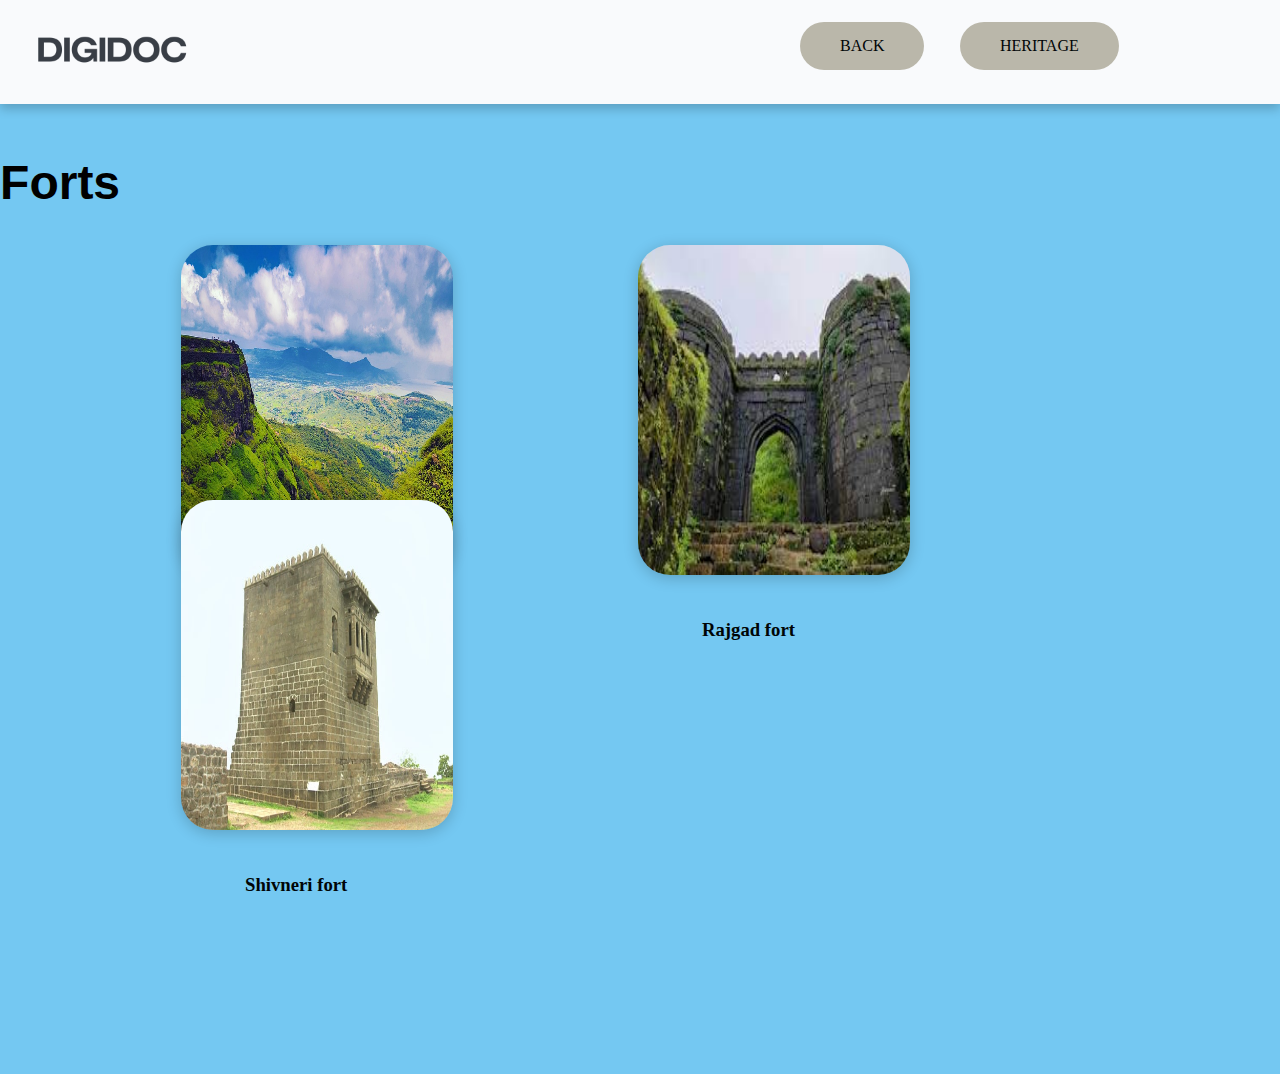
<file: places/fort.html>
<!DOCTYPE html>
<html>
<head>
	<meta charset="utf-8">
	<meta name="viewport" content="width=device-width, initial-scale=1">
	<title>Forts</title>
	<link rel="stylesheet" type="text/css" href="../css/styles.css">
	<link rel=”stylesheet” href=”https://cdnjs.cloudflare.com/ajax/libs/font-awesome/4.7.0/css/font-awesome.min.css”>


</head>
<body id="pagetop">
	<div id="topbar">
		<img id="logo" src="../assets/logo/logo.png">
		<div class="text-box">
    		<a href="../index.html" class="btn btn-white btn-animate">Back</a>
		</div>
		<div class="text-box2">
    		<a href="heritage.html" class="btn btn-white btn-animate">Heritage</a>
		</div>
	</div>	
	<a href="places/fort.html"></a>
	<link rel="stylesheet" type="text/css" href="fort.html">
	<div id="header">
		<p>
			<h1 id="header">
			Forts
			</h1>
		</p>
	</div>

	<div class="eimg"><a href="../places/Forts/lohgad.html"><img id="fort1" src="../assets/forts/lohagad/lohagad.jpg"/></a><h3 id="etext">Lohagad fort</h3></div>

	<div class="eimg"><a href="../places/Forts/rajgad.html"><img id="fort1" src="../assets/forts/rajgad/rajgad.jpg"/></a><h3 id="etext">Rajgad fort</h3></div>

	<div class="eimg"><a href="../places/Forts/shivneri.html"><img id="fort1" src="../assets/forts/shivneri/shivneri.jpg"/></a><h3 id="etext">Shivneri fort</h3></div>


</body>
</html>
</file>
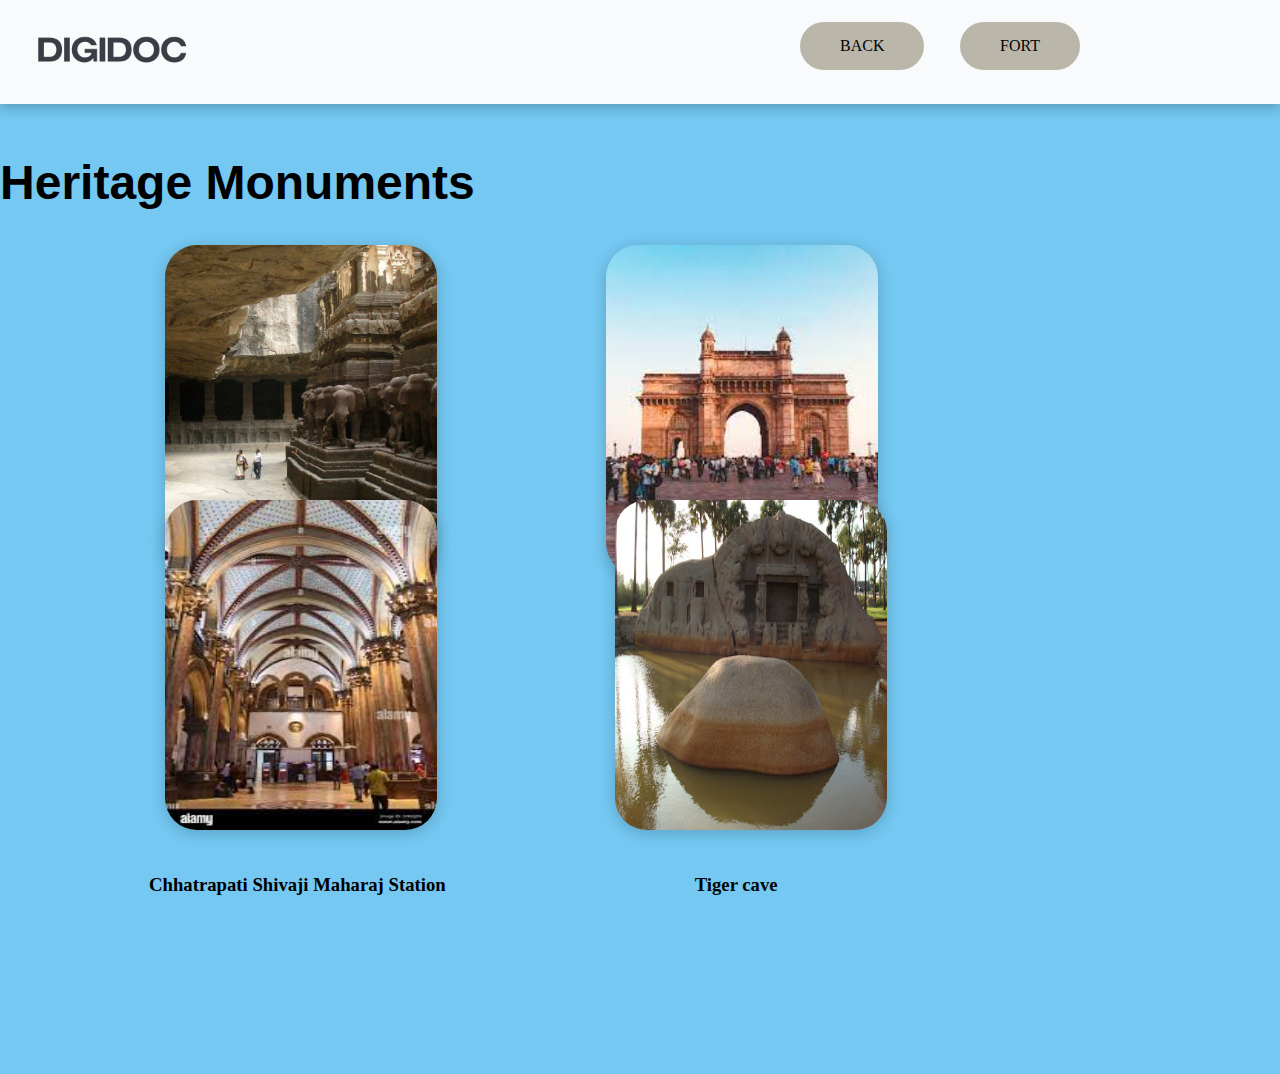
<file: places/heritage.html>
<!DOCTYPE html>
<html>
<head>
	<meta charset="utf-8">
	<meta name="viewport" content="width=device-width, initial-scale=1">
	<title>Heritage</title>
	<link rel="stylesheet" type="text/css" href="../css/styles.css">
	<link rel=”stylesheet” href=”https://cdnjs.cloudflare.com/ajax/libs/font-awesome/4.7.0/css/font-awesome.min.css”>


</head>
<body id="pagetop">
	<div id="topbar">
		<img id="logo" src="../assets/logo/logo.png">
		<div class="text-box">
    		<a href="../index.html" class="btn btn-white btn-animate">Back</a>
		</div>
		<div class="text-box2">
    		<a href="fort.html" class="btn btn-white btn-animate">Fort</a>
		</div>
	</div>	
	<a href="places/fort.html"></a>
	<link rel="stylesheet" type="text/css" href="fort.html">
	<div id="header">
		<p>
			<h1 id="header">
			Heritage Monuments
			</h1>
		</p>
	</div>

	<div class="eimg"><a href="heritage/ellora.html"><img id="ellora" src="../assets/heritage/ellora/ellora.jpg"/></a><h3 id="etext">Ellora caves</h3></div>

	<div class="eimg"><a href="heritage/gateway.html"><img id="ellora" src="../assets/heritage/gateway/gatewayofindia.jpg"/></a><h3 id="etext">Gateway of India</h3></div>

	<div class="eimg3"><a href="heritage/csmt.html"><img id="ellora" src="../assets/heritage/csmt/csmt.jpg"/></a><h3 id="etextcsmt">Chhatrapati Shivaji Maharaj Station</h3></div>
	
	<div class="eimg"><a href="heritage/tigercave.html"><img id="ellora" src="../assets/heritage/tiger/tigercave.jpg"/></a><h3 id="etext">Tiger cave</h3></div>
</body>
</html>
</file>
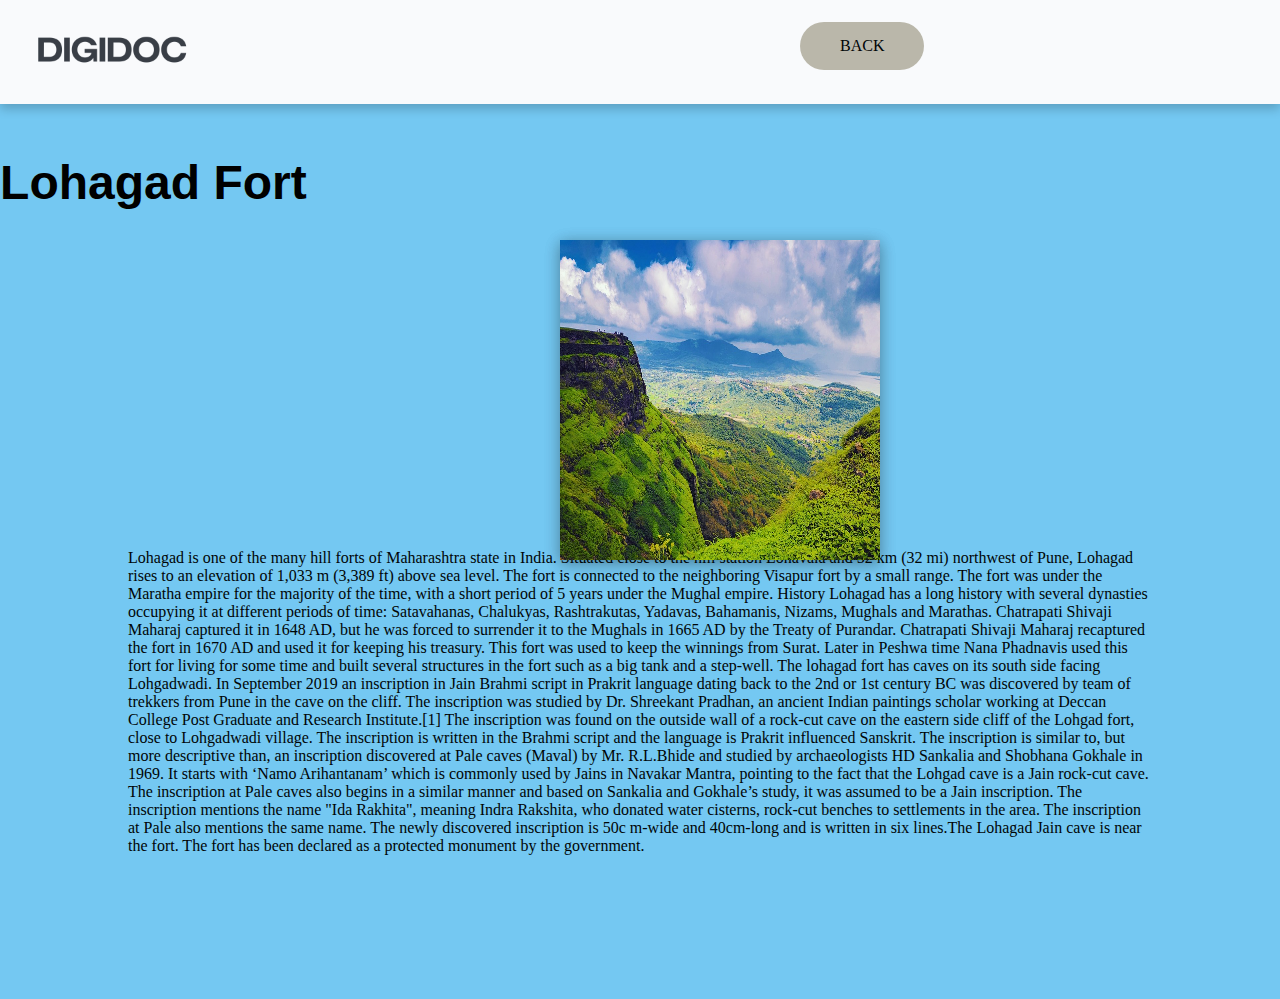
<file: places/Forts/lohgad.html>
<!DOCTYPE html>
<html>
<head>
	<meta charset="utf-8">
	<meta name="viewport" content="width=device-width, initial-scale=1">
	<title>Lohagad Fort</title>
	<link rel="stylesheet" type="text/css" href="../../css/styles.css">
</head>
<body>
	<div id="topbar">
		<img id="logo" src="../../assets/logo/logo.png">
		<img id="logo2" src="../../assets/logo/logo2.png">
		<div class="text-box">
    		<a href="../fort.html" class="btn btn-white btn-animate">Back</a>
		</div>
	</div>

	<div id="header">
		<p>
			<h1 id="header">
			Lohagad Fort
			</h1>
		</p>
	</div>
	
	<a class="lmap" href="http://www.360cities.net/image/lohagad-fort-india#-51.94,26.13,81.2"><img class="lmap2" src="../../assets/forts/lohagad/lohagad.jpg"></a>

		<p class="l-mid-text">
			Lohagad is one of the many hill forts of Maharashtra state in India. Situated close to the hill station Lonavala and 52 km (32 mi) northwest of Pune, Lohagad rises to an elevation of 1,033 m (3,389 ft) above sea level. The fort is connected to the neighboring Visapur fort by a small range. The fort was under the Maratha empire for the majority of the time, with a short period of 5 years under the Mughal empire.

			History

			Lohagad has a long history with several dynasties occupying it at different periods of time: Satavahanas, Chalukyas, Rashtrakutas, Yadavas, Bahamanis, Nizams, Mughals and Marathas. Chatrapati Shivaji Maharaj captured it in 1648 AD, but he was forced to surrender it to the Mughals in 1665 AD by the Treaty of Purandar. Chatrapati Shivaji Maharaj recaptured the fort in 1670 AD and used it for keeping his treasury. This fort was used to keep the winnings from Surat. Later in Peshwa time Nana Phadnavis used this fort for living for some time and built several structures in the fort such as a big tank and a step-well.
			The lohagad fort has caves on its south side facing Lohgadwadi. In September 2019 an inscription in Jain Brahmi script in Prakrit language dating back to the 2nd or 1st century BC was discovered by team of trekkers from Pune in the cave on the cliff. The inscription was studied by Dr. Shreekant Pradhan, an ancient Indian paintings scholar working at Deccan College Post Graduate and Research Institute.[1]

			The inscription was found on the outside wall of a rock-cut cave on the eastern side cliff of the Lohgad fort, close to Lohgadwadi village. The inscription is written in the Brahmi script and the language is Prakrit influenced Sanskrit.

			The inscription is similar to, but more descriptive than, an inscription discovered at Pale caves (Maval) by Mr. R.L.Bhide and studied by archaeologists HD Sankalia and Shobhana Gokhale in 1969. It starts with ‘Namo Arihantanam’ which is commonly used by Jains in Navakar Mantra, pointing to the fact that the Lohgad cave is a Jain rock-cut cave. The inscription at Pale caves also begins in a similar manner and based on Sankalia and Gokhale’s study, it was assumed to be a Jain inscription.

			The inscription mentions the name "Ida Rakhita", meaning Indra Rakshita, who donated water cisterns, rock-cut benches to settlements in the area. The inscription at Pale also mentions the same name. The newly discovered inscription is 50c m-wide and 40cm-long and is written in six lines.The Lohagad Jain cave is near the fort.

			The fort has been declared as a protected monument by the government.
		</p>
	</div>
</body>
</html>
</file>
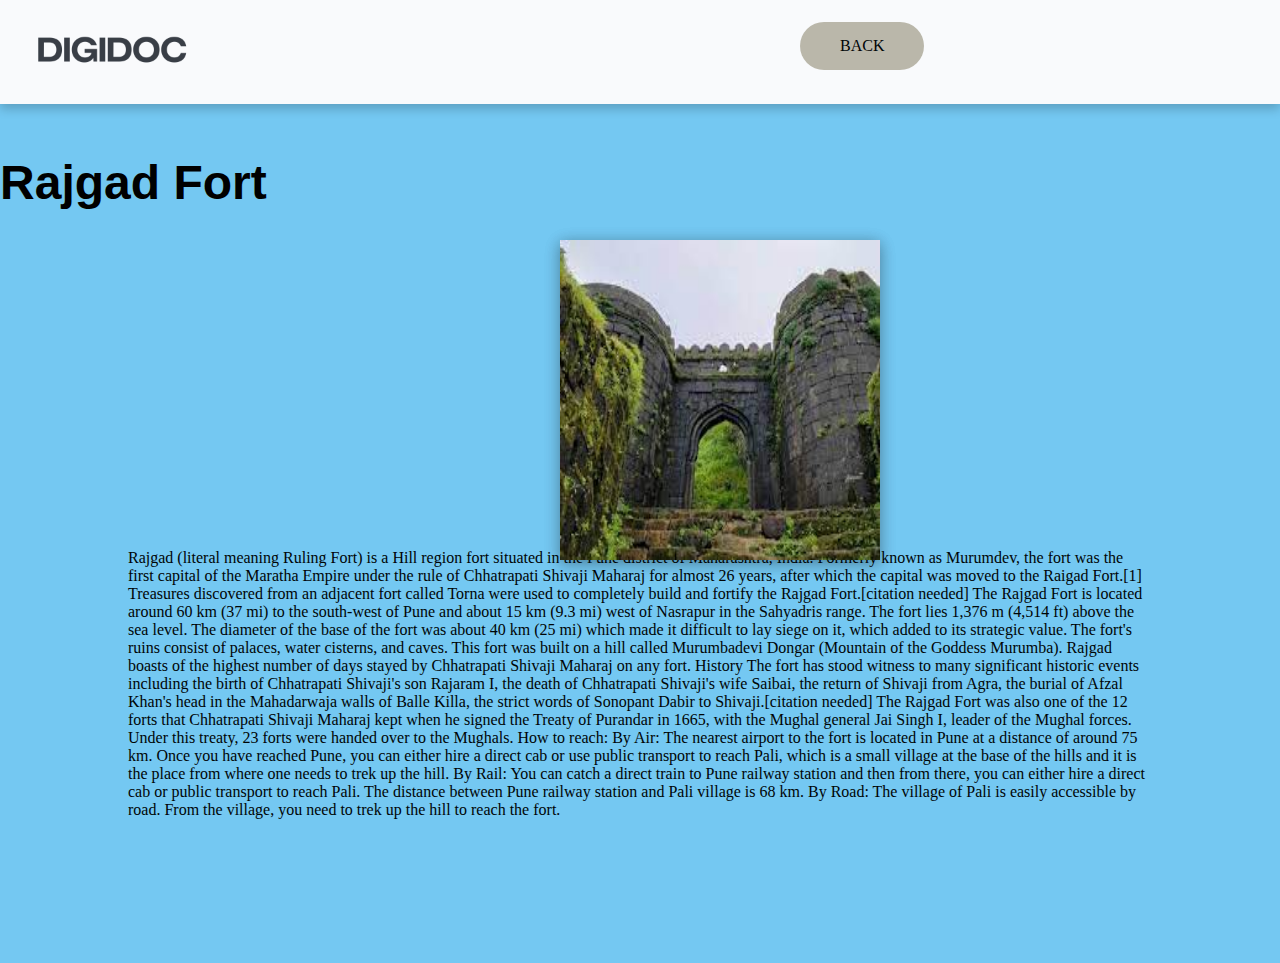
<file: places/Forts/rajgad.html>
<!DOCTYPE html>
<html>
<head>
	<meta charset="utf-8">
	<meta name="viewport" content="width=device-width, initial-scale=1">
	<title>Rajgad Fort</title>
	<link rel="stylesheet" type="text/css" href="../../css/styles.css">
</head>
<body>
	<div id="topbar">
		<img id="logo" src="../../assets/logo/logo.png">
		<img id="logo2" src="../../assets/logo/logo2.png">
		<div class="text-box">
    		<a href="../fort.html" class="btn btn-white btn-animate">Back</a>
		</div>
	</div>

	<div id="header">
		<p>
			<h1 id="header">
			Rajgad Fort
			</h1>
		</p>
	</div>
	<a class="lmap" href="https://www.360cities.net/image/lohagad-fort-india"><img class="lmap2" src="../../assets/forts/rajgad/rajgad.jpg"></a>
	<div>
		<p class="l-mid-text">
			Rajgad (literal meaning Ruling Fort) is a Hill region fort situated in the Pune district of Maharashtra, India. Formerly known as Murumdev, the fort was the first capital of the Maratha Empire under the rule of Chhatrapati Shivaji Maharaj for almost 26 years, after which the capital was moved to the Raigad Fort.[1] Treasures discovered from an adjacent fort called Torna were used to completely build and fortify the Rajgad Fort.[citation needed]

			The Rajgad Fort is located around 60 km (37 mi) to the south-west of Pune and about 15 km (9.3 mi) west of Nasrapur in the Sahyadris range. The fort lies 1,376 m (4,514 ft) above the sea level. The diameter of the base of the fort was about 40 km (25 mi) which made it difficult to lay siege on it, which added to its strategic value. The fort's ruins consist of palaces, water cisterns, and caves. This fort was built on a hill called Murumbadevi Dongar (Mountain of the Goddess Murumba). Rajgad boasts of the highest number of days stayed by Chhatrapati Shivaji Maharaj on any fort.

			History

			The fort has stood witness to many significant historic events including the birth of Chhatrapati Shivaji's son Rajaram I, the death of Chhatrapati Shivaji's wife Saibai, the return of Shivaji from Agra, the burial of Afzal Khan's head in the Mahadarwaja walls of Balle Killa, the strict words of Sonopant Dabir to Shivaji.[citation needed]

			The Rajgad Fort was also one of the 12 forts that Chhatrapati Shivaji Maharaj kept when he signed the Treaty of Purandar in 1665, with the Mughal general Jai Singh I, leader of the Mughal forces. Under this treaty, 23 forts were handed over to the Mughals.

			How to reach:
			
			By Air: The nearest airport to the fort is located in Pune at a distance of around 75 km. Once you have reached Pune, you can either hire a direct cab or use public transport to reach Pali, which is a small village at the base of the hills and it is the place from where one needs to trek up the hill. 
			
			By Rail: You can catch a direct train to Pune railway station and then from there, you can either hire a direct cab or public transport to reach Pali. The distance between Pune railway station and Pali village is 68 km. 

			By Road: The village of Pali is easily accessible by road. From the village, you need to trek up the hill to reach the fort.



		</p>
	</div>
</body>
</html>
</file>
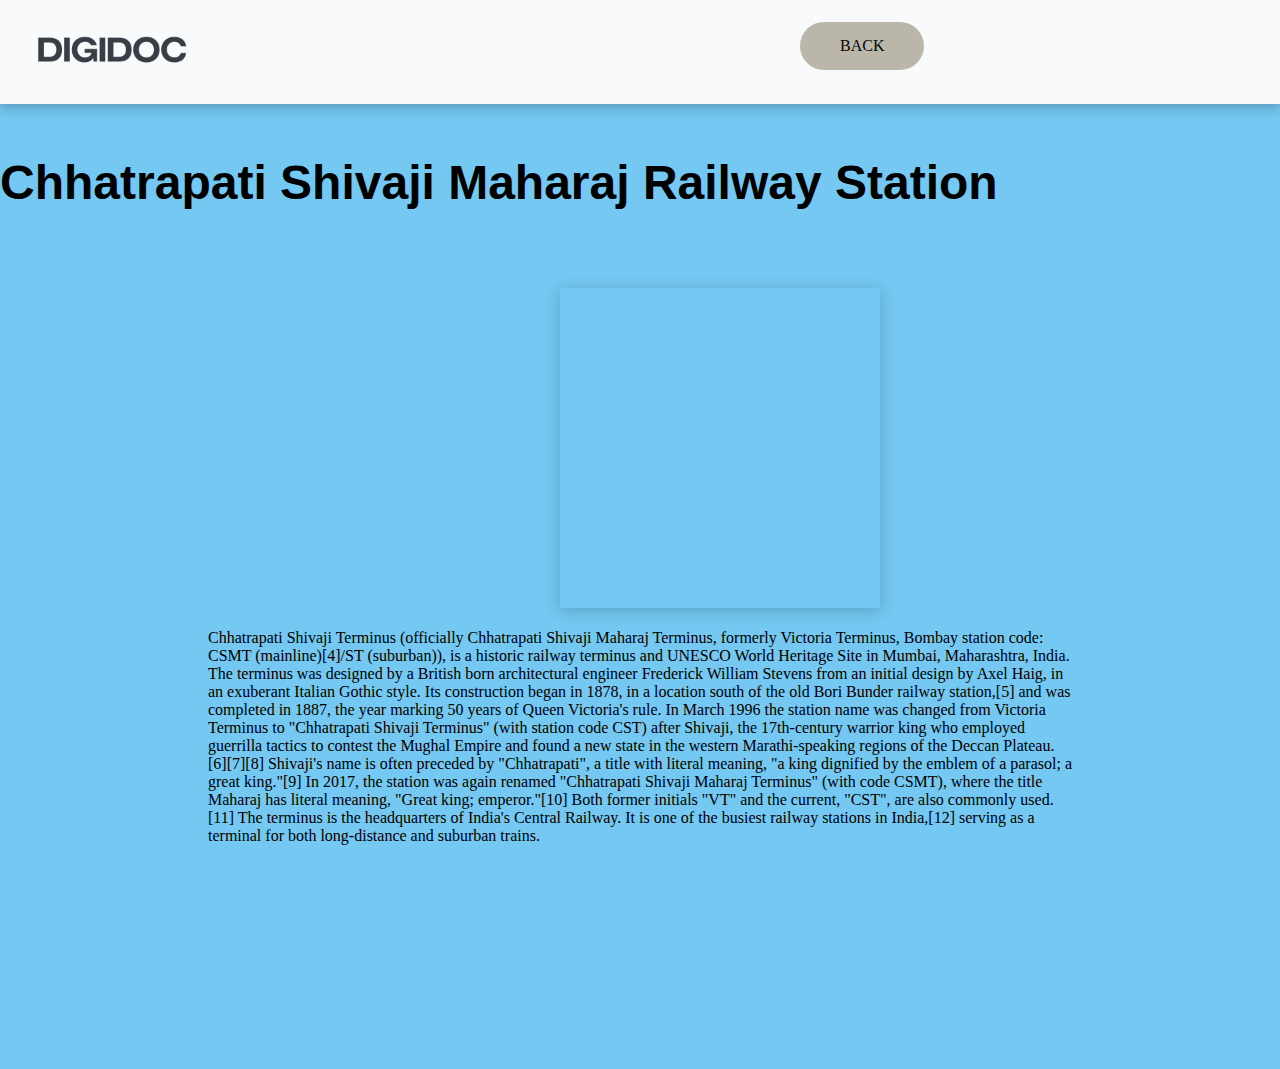
<file: places/Heritage/csmt.html>
<!DOCTYPE html>
<html>
<head>
	<meta charset="utf-8">
	<meta name="viewport" content="width=device-width, initial-scale=1">
	<title>Chhatrapati Shivaji Maharaj Station</title>
	<link rel="stylesheet" type="text/css" href="../../css/styles.css">
</head>
<body>
	<div id="topbar">
		<img id="logo" src="../../assets/logo/logo.png">
		<img id="logo2" src="../../assets/logo/logo2.png">
		<div class="text-box">
    		<a href="../heritage.html" class="btn btn-white btn-animate">Back</a>
		</div>
	</div>

	<div id="header">
		<p>
			<h1 id="header">
			Chhatrapati Shivaji Maharaj Railway Station
			</h1>
		</p>
	</div>

	  <iframe class="c-viewer__iframe8" title="Chhatrapati Shivaji Terminus" frameborder="0" allowfullscreen mozallowfullscreen="true" webkitallowfullscreen="true" allow="autoplay; fullscreen; xr-spatial-tracking" xr-spatial-tracking execution-while-out-of-viewport execution-while-not-rendered web-share src="https://sketchfab.com/models/4eed8b93e2c94dbeb016e7908625368a/embed"> </iframe>

	<div>
    <p class="l-mid-text1">
        Chhatrapati Shivaji Terminus (officially Chhatrapati Shivaji Maharaj Terminus, formerly Victoria Terminus, Bombay station code: CSMT (mainline)[4]/ST (suburban)), is a historic railway terminus and UNESCO World Heritage Site in Mumbai, Maharashtra, India.

		The terminus was designed by a British born architectural engineer Frederick William Stevens from an initial design by Axel Haig, in an exuberant Italian Gothic style. Its construction began in 1878, in a location south of the old Bori Bunder railway station,[5] and was completed in 1887, the year marking 50 years of Queen Victoria's rule.

		In March 1996 the station name was changed from Victoria Terminus to "Chhatrapati Shivaji Terminus" (with station code CST) after Shivaji, the 17th-century warrior king who employed guerrilla tactics to contest the Mughal Empire and found a new state in the western Marathi-speaking regions of the Deccan Plateau.[6][7][8]

		Shivaji's name is often preceded by "Chhatrapati", a title with literal meaning, "a king dignified by the emblem of a parasol; a great king."[9] In 2017, the station was again renamed "Chhatrapati Shivaji Maharaj Terminus" (with code CSMT), where the title Maharaj has literal meaning, "Great king; emperor."[10] Both former initials "VT" and the current, "CST", are also commonly used.[11]

		The terminus is the headquarters of India's Central Railway. It is one of the busiest railway stations in India,[12] serving as a terminal for both long-distance and suburban trains.
    </p>
	</div>

</body>
</html>
</file>
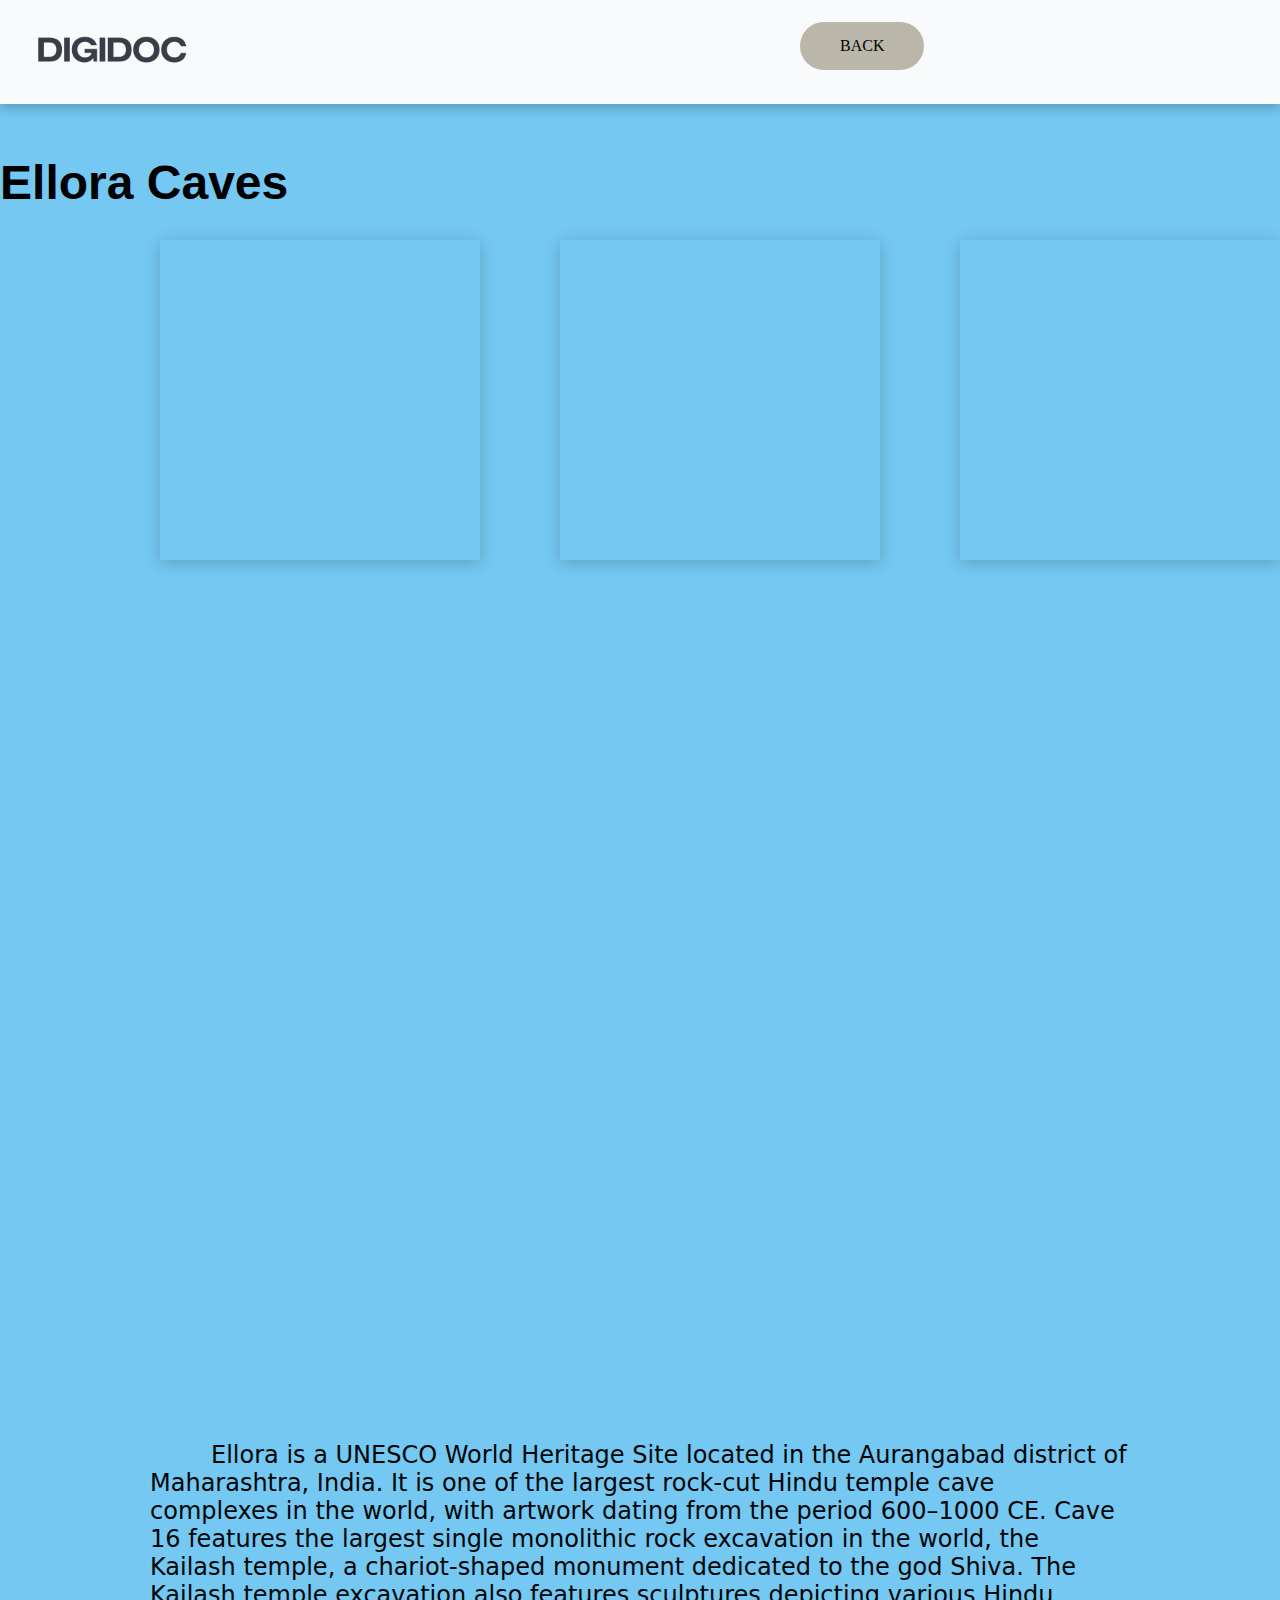
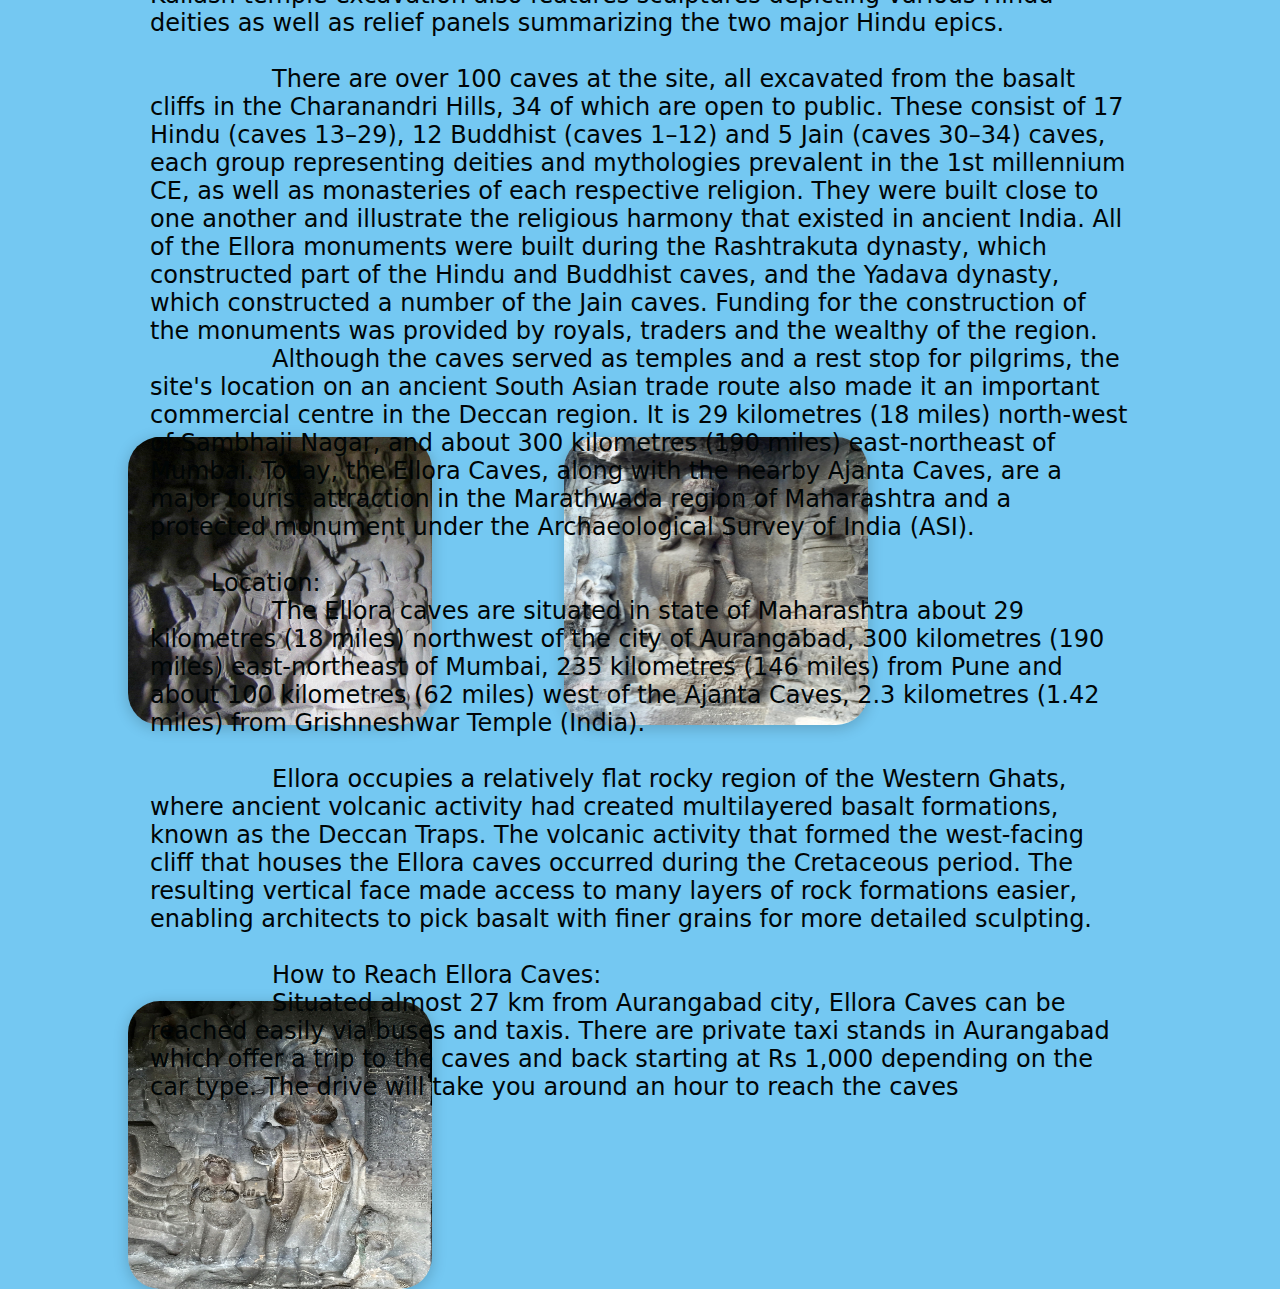
<file: places/Heritage/ellora.html>
<!DOCTYPE html>
<html>
<head>
	<meta charset="utf-8">
	<meta name="viewport" content="width=device-width, initial-scale=1">
	<title>Ellora Caves</title>
	<link rel="stylesheet" type="text/css" href="../../css/styles.css">
</head>
<body>
	<div id="topbar">
		<img id="logo" src="../../assets/logo/logo.png">
		<img id="logo2" src="../../assets/logo/logo2.png">
		<div class="text-box">
    		<a href="../heritage.html" class="btn btn-white btn-animate">Back</a>
		</div>
	</div>

	<div id="header">
		<p>
			<h1 id="header">
			Ellora Caves
			</h1>
		</p>
	</div>

	  <iframe class="c-viewer__iframe" src="https://sketchfab.com/models/1a5ec1e212f9451e80dc051e97164d17/embed?autostart=1&amp;internal=1&amp;tracking=0&amp;ui_ar=0&amp;ui_infos=0&amp;ui_snapshots=1&amp;ui_stop=0&amp;ui_theatre=1&amp;ui_watermark=0" id="api-frame" allow="autoplay; fullscreen; xr-spatial-tracking" xr-spatial-tracking="true" execution-while-out-of-viewport="true" execution-while-not-rendered="true" web-share="true" allowfullscreen=""> 
	  </iframe> 


	<iframe class="c-viewer__iframe2" src="https://sketchfab.com/models/c2d066f668034e1c893480e7f9190824/embed?autostart=1&amp;internal=1&amp;tracking=0&amp;ui_ar=0&amp;ui_infos=0&amp;ui_snapshots=1&amp;ui_stop=0&amp;ui_theatre=1&amp;ui_watermark=0" id="api-frame" allow="autoplay; fullscreen; xr-spatial-tracking" xr-spatial-tracking="true" execution-while-out-of-viewport="true" execution-while-not-rendered="true" web-share="true" allowfullscreen="">
	
	</iframe>

	<iframe class="c-viewer__iframe3" src="https://sketchfab.com/models/e6cf2a255f8d4a95a4d390a402cf041d/embed?autostart=1&amp;internal=1&amp;tracking=0&amp;ui_ar=0&amp;ui_infos=0&amp;ui_snapshots=1&amp;ui_stop=0&amp;ui_theatre=1&amp;ui_watermark=0" id="api-frame" allow="autoplay; fullscreen; xr-spatial-tracking" xr-spatial-tracking="true" execution-while-out-of-viewport="true" execution-while-not-rendered="true" web-share="true" allowfullscreen="">
		
	</iframe>
	<!-- <iframe class="map" src="https://www.google.com/maps/embed?pb=!1m14!1m8!1m3!1d14994.350306976943!2d75.1779975!3d20.025817!3m2!1i1024!2i768!4f13.1!3m3!1m2!1s0x0%3A0x574c6482cf0b89cf!2sEllora%20Caves!5e0!3m2!1sen!2sin!4v1668138099051!5m2!1sen!2sin" width="600" height="450" style="border:0;" allowfullscreen="" loading="lazy" referrerpolicy="no-referrer-when-downgrade"></iframe> -->

	<a href="#"><img id="img1" src="../../assets/heritage/ellora/dancingshiva.jpg"/></a>

	<a href="#"><img id="img2" src="../../assets/heritage/ellora/godessganga.jpg"/></a>

	<a href="#"><img id="img3" src="../../assets/heritage/ellora/godessparvati.jpg"/></a>

	<div>
    <p class="ellora-mid-text">
        Ellora is a UNESCO World Heritage Site located in the Aurangabad district of Maharashtra, India. It is one of the largest rock-cut Hindu temple cave complexes in the world, with artwork dating from the period 600–1000 CE. Cave 16 features the largest single monolithic rock excavation in the world, the Kailash temple, a chariot-shaped monument dedicated to the god Shiva. The Kailash temple excavation also features sculptures depicting various Hindu deities as well as relief panels summarizing the two major Hindu epics.

		There are over 100 caves at the site, all excavated from the basalt cliffs in the Charanandri Hills, 34 of which are open to public. These consist of 17 Hindu (caves 13–29), 12 Buddhist (caves 1–12) and 5 Jain (caves 30–34) caves, each group representing deities and mythologies prevalent in the 1st millennium CE, as well as monasteries of each respective religion. They were built close to one another and illustrate the religious harmony that existed in ancient India. All of the Ellora monuments were built during the Rashtrakuta dynasty, which constructed part of the Hindu and Buddhist caves, and the Yadava dynasty, which constructed a number of the Jain caves. Funding for the construction of the monuments was provided by royals, traders and the wealthy of the region.
		Although the caves served as temples and a rest stop for pilgrims, the site's location on an ancient South Asian trade route also made it an important commercial centre in the Deccan region. It is 29 kilometres (18 miles) north-west of Sambhaji Nagar, and about 300 kilometres (190 miles) east-northeast of Mumbai. Today, the Ellora Caves, along with the nearby Ajanta Caves, are a major tourist attraction in the Marathwada region of Maharashtra and a protected monument under the Archaeological Survey of India (ASI).

        Location:
		The Ellora caves are situated in state of Maharashtra about 29 kilometres (18 miles) northwest of the city of Aurangabad, 300 kilometres (190 miles) east-northeast of Mumbai, 235 kilometres (146 miles) from Pune and about 100 kilometres (62 miles) west of the Ajanta Caves, 2.3 kilometres (1.42 miles) from Grishneshwar Temple (India).

		Ellora occupies a relatively flat rocky region of the Western Ghats, where ancient volcanic activity had created multilayered basalt formations, known as the Deccan Traps. The volcanic activity that formed the west-facing cliff that houses the Ellora caves occurred during the Cretaceous period. The resulting vertical face made access to many layers of rock formations easier, enabling architects to pick basalt with finer grains for more detailed sculpting.

		How to Reach Ellora Caves: 
		Situated almost 27 km from Aurangabad city, Ellora Caves can be reached easily via buses and taxis. There are private taxi stands in Aurangabad which offer a trip to the caves and back starting at Rs 1,000 depending on the car type. The drive will take you around an hour to reach the caves

    </p>
	</div>
	

</body>
</html>
</file>
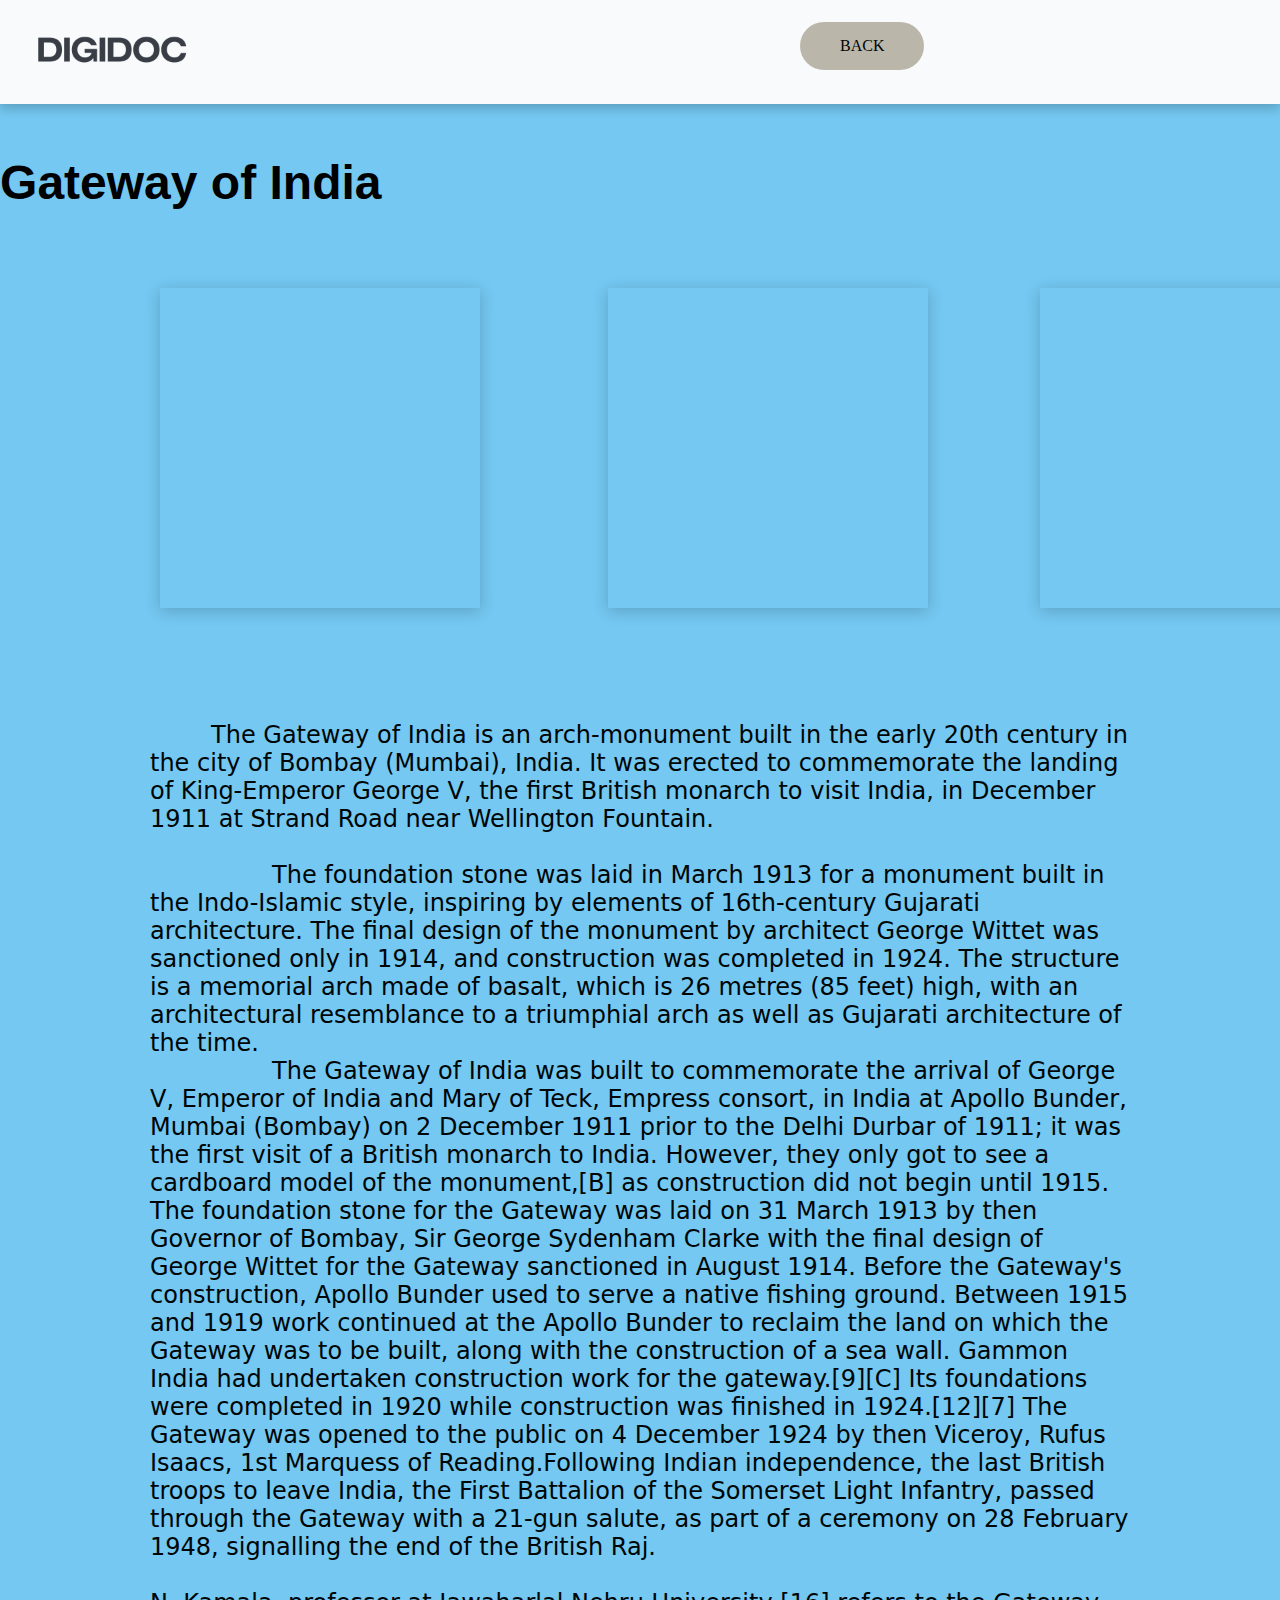
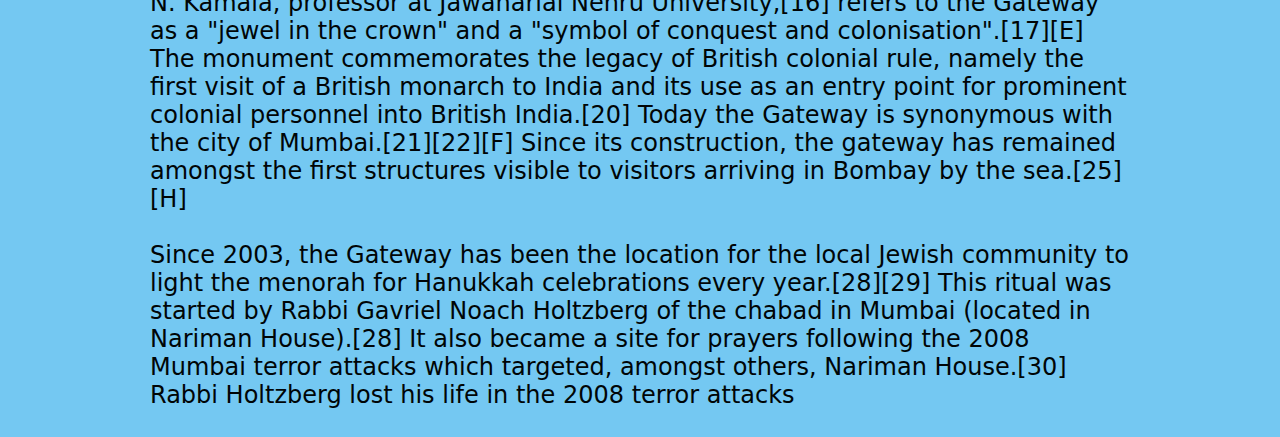
<file: places/Heritage/gateway.html>
<!DOCTYPE html>
<html>
<head>
	<meta charset="utf-8">
	<meta name="viewport" content="width=device-width, initial-scale=1">
	<title>Gateway of India</title>
	<link rel="stylesheet" type="text/css" href="../../css/styles.css">
</head>
<body>
	<div id="topbar">
		<img id="logo" src="../../assets/logo/logo.png">
		<img id="logo2" src="../../assets/logo/logo2.png">
		<div class="text-box">
    		<a href="../heritage.html" class="btn btn-white btn-animate">Back</a>
		</div>
	</div>

	<div id="header">
		<p>
			<h1 id="header">
			Gateway of India
			</h1>
		</p>
	</div>

	 <iframe class="c-viewer__iframe4" title="india gate" frameborder="0" allowfullscreen mozallowfullscreen="true" webkitallowfullscreen="true" allow="autoplay; fullscreen; xr-spatial-tracking" xr-spatial-tracking execution-while-out-of-viewport execution-while-not-rendered web-share src="https://sketchfab.com/models/3918a70f0cbb4987a44547dda5c037d9/embed"> </iframe>

	 <iframe class="c-viewer__iframe5" title="Gateway of India" frameborder="0" allowfullscreen mozallowfullscreen="true" webkitallowfullscreen="true" allow="autoplay; fullscreen; xr-spatial-tracking" xr-spatial-tracking execution-while-out-of-viewport execution-while-not-rendered web-share src="https://sketchfab.com/models/58d434776837481da8619f906e77745c/embed"> </iframe>

	 <iframe class="c-viewer__iframe6" src="https://www.google.com/maps/embed?pb=!1m14!1m8!1m3!1d15096.850171855805!2d72.8346543!3d18.9219841!3m2!1i1024!2i768!4f13.1!3m3!1m2!1s0x0%3A0xc70a25a7209c733c!2sGateway%20Of%20India%20Mumbai!5e0!3m2!1sen!2sin!4v1668171595505!5m2!1sen!2sin" width="600" height="450" style="border:0;" allowfullscreen="" loading="lazy" referrerpolicy="no-referrer-when-downgrade"></iframe> 
	<div>
    <p class="gateway-mid-text">
        The Gateway of India is an arch-monument built in the early 20th century in the city of Bombay (Mumbai), India. It was erected to commemorate the landing of King-Emperor George V, the first British monarch to visit India, in December 1911 at Strand Road near Wellington Fountain.

		The foundation stone was laid in March 1913 for a monument built in the Indo-Islamic style, inspiring by elements of 16th-century Gujarati architecture. The final design of the monument by architect George Wittet was sanctioned only in 1914, and construction was completed in 1924. The structure is a memorial arch made of basalt, which is 26 metres (85 feet) high, with an architectural resemblance to a triumphial arch as well as Gujarati architecture of the time.
		The Gateway of India was built to commemorate the arrival of George V, Emperor of India and Mary of Teck, Empress consort, in India at Apollo Bunder, Mumbai (Bombay) on 2 December 1911 prior to the Delhi Durbar of 1911; it was the first visit of a British monarch to India. However, they only got to see a cardboard model of the monument,[B] as construction did not begin until 1915. The foundation stone for the Gateway was laid on 31 March 1913 by then Governor of Bombay, Sir George Sydenham Clarke with the final design of George Wittet for the Gateway sanctioned in August 1914. Before the Gateway's construction, Apollo Bunder used to serve a native fishing ground. Between 1915 and 1919 work continued at the Apollo Bunder to reclaim the land on which the Gateway was to be built, along with the construction of a sea wall. Gammon India had undertaken construction work for the gateway.[9][C] Its foundations were completed in 1920 while construction was finished in 1924.[12][7] The Gateway was opened to the public on 4 December 1924 by then Viceroy, Rufus Isaacs, 1st Marquess of Reading.Following Indian independence, the last British troops to leave India, the First Battalion of the Somerset Light Infantry, passed through the Gateway with a 21-gun salute, as part of a ceremony on 28 February 1948, signalling the end of the British Raj.

N. Kamala, professor at Jawaharlal Nehru University,[16] refers to the Gateway as a "jewel in the crown" and a "symbol of conquest and colonisation".[17][E] The monument commemorates the legacy of British colonial rule, namely the first visit of a British monarch to India and its use as an entry point for prominent colonial personnel into British India.[20] Today the Gateway is synonymous with the city of Mumbai.[21][22][F] Since its construction, the gateway has remained amongst the first structures visible to visitors arriving in Bombay by the sea.[25][H]

Since 2003, the Gateway has been the location for the local Jewish community to light the menorah for Hanukkah celebrations every year.[28][29] This ritual was started by Rabbi Gavriel Noach Holtzberg of the chabad in Mumbai (located in Nariman House).[28] It also became a site for prayers following the 2008 Mumbai terror attacks which targeted, amongst others, Nariman House.[30] Rabbi Holtzberg lost his life in the 2008 terror attacks
    </p>
	</div>

</body>
</html>
</file>
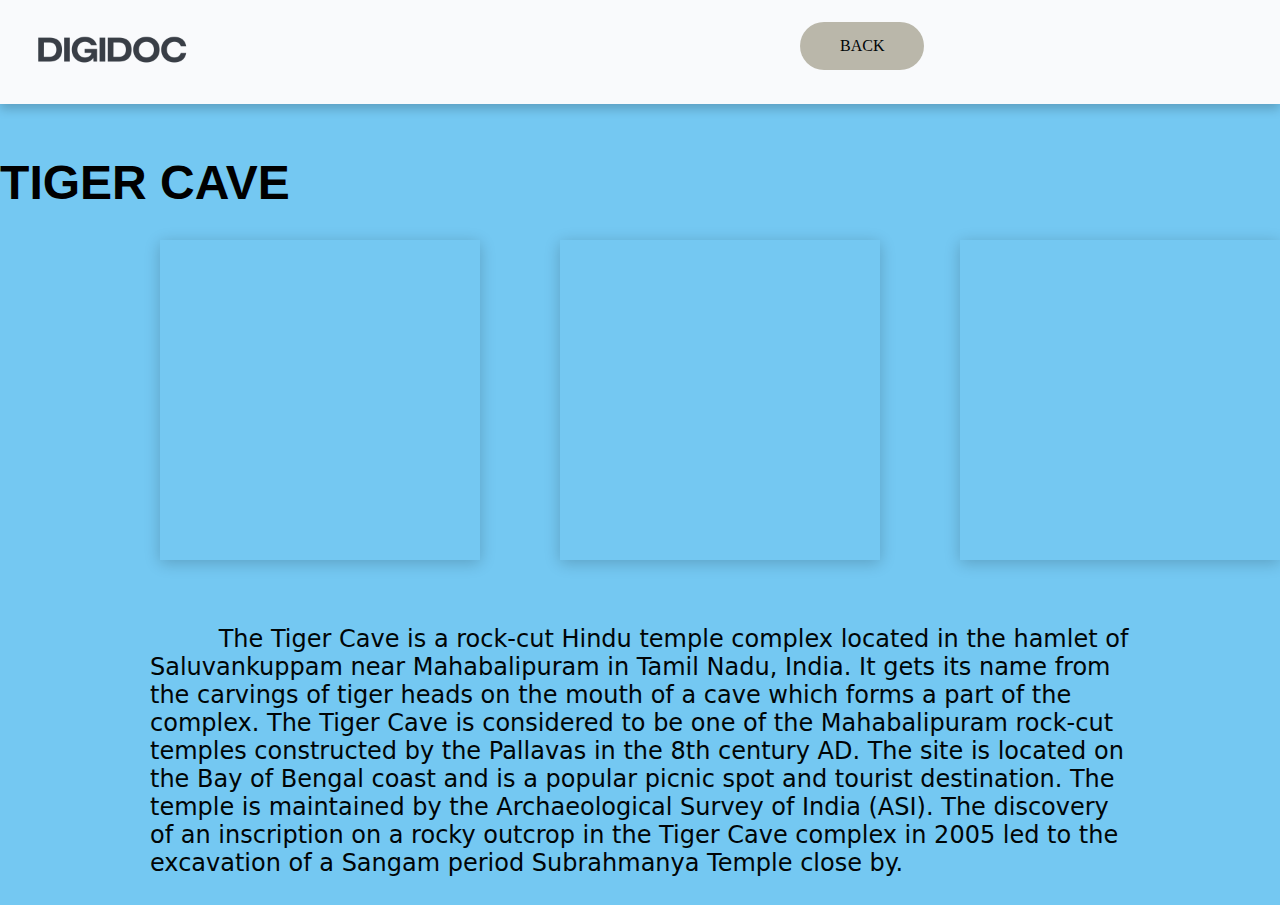
<file: places/Heritage/tigercave.html>
<!DOCTYPE html>
<html>
<head>
	<meta charset="utf-8">
	<meta name="viewport" content="width=device-width, initial-scale=1">
	<title>TIGER CAVE</title>
	<link rel="stylesheet" type="text/css" href="../../css/styles.css">
</head>
<body>
	<div id="topbar">
		<img id="logo" src="../../assets/logo/logo.png">
		<img id="logo2" src="../../assets/logo/logo2.png">
		<div class="text-box">
    		<a href="../heritage.html" class="btn btn-white btn-animate">Back</a>
		</div>
	</div>

	<div id="header">
		<p>
			<h1 id="header">
			TIGER CAVE
			</h1>
		</p>
	</div>

	 <iframe class="c-viewer__iframex" title="Tiger Cave" frameborder="0" allowfullscreen mozallowfullscreen="true" webkitallowfullscreen="true" allow="autoplay; fullscreen; xr-spatial-tracking" xr-spatial-tracking execution-while-out-of-viewport execution-while-not-rendered web-share src="https://sketchfab.com/models/bf5c3d3ced7d4e03a7c16dbeb80ef699/embed"> </iframe>

	 <iframe class="c-viewer__iframey" title="Tiger Cave, India" frameborder="0" allowfullscreen mozallowfullscreen="true" webkitallowfullscreen="true" allow="autoplay; fullscreen; xr-spatial-tracking" xr-spatial-tracking execution-while-out-of-viewport execution-while-not-rendered web-share src="https://sketchfab.com/models/cb113fe000c449039e93dc9a469e222e/embed"> </iframe>

	 <iframe class="c-viewer__iframez" title="Monktree - Tiger Cave" frameborder="0" allowfullscreen mozallowfullscreen="true" webkitallowfullscreen="true" allow="autoplay; fullscreen; xr-spatial-tracking" xr-spatial-tracking execution-while-out-of-viewport execution-while-not-rendered web-share src="https://sketchfab.com/models/aa321d34344f4f9194fde6cccab73af7/embed"> </iframe>
	<div>
    <p id="tiger-mid-text1">
         The Tiger Cave is a rock-cut Hindu temple complex located in the hamlet of Saluvankuppam near Mahabalipuram in Tamil Nadu, India. It gets its name from the carvings of tiger heads on the mouth of a cave which forms a part of the complex. The Tiger Cave is considered to be one of the Mahabalipuram rock-cut temples constructed by the Pallavas in the 8th century AD. The site is located on the Bay of Bengal coast and is a popular picnic spot and tourist destination. The temple is maintained by the Archaeological Survey of India (ASI). The discovery of an inscription on a rocky outcrop in the Tiger Cave complex in 2005 led to the excavation of a Sangam period Subrahmanya Temple close by.
    </p>
	</div>
	

</body>
</html>
</file>
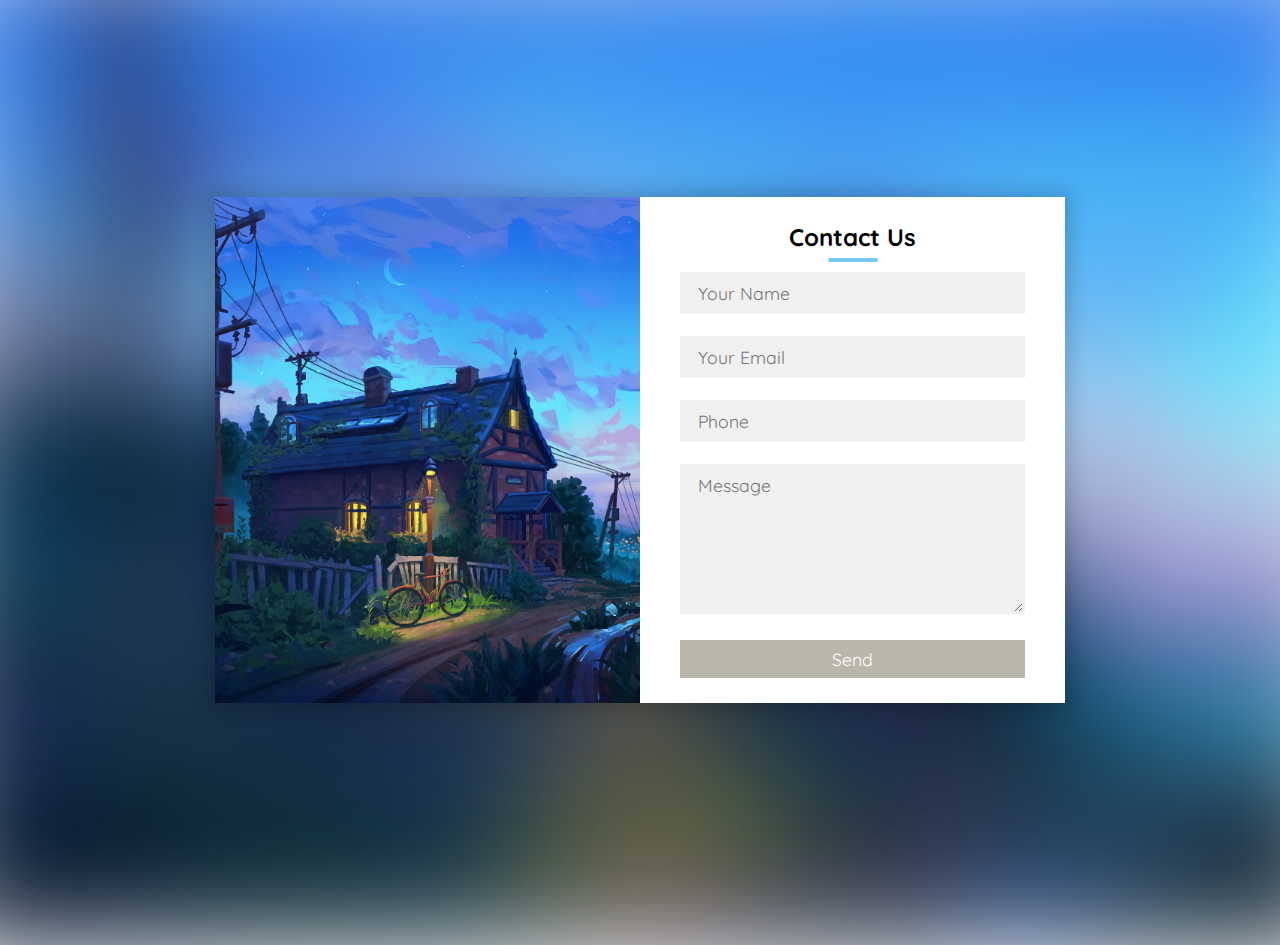
<file: places/footer/feedback/feedback.html>
<!DOCTYPE html>
<html>
<head>
	<title>Contact us</title>
	<link rel="stylesheet" type="text/css" href="feedback.css">
	<link href="https://fonts.googleapis.com/css?family=Quicksand&display=swap" rel="stylesheet">
	<meta name="viewport" content="width=device-width,initial-scale=1.0,minimum-scale=1.0,maximum-scale=1.0">

</head>
<body>
	<div class="container">
		<div class="contact-box">
			<div class="left"></div>
			<div class="right">
				<form onsubmit="sendEmail(); reset(); return false;">
					<h2>Contact Us</h2>
					<input type="text" class="name" id="name" placeholder="Your Name" required>
					<input type="email" class="email" id="email" placeholder="Your Email" required>
					<input type="text" class="phone" id="phone" placeholder="Phone" required>
					<textarea placeholder="Message" id="message" class="message"></textarea>
					<button type="submit" class="btn">Send</button>
				</form>
			</div>
		</div>
	</div>
	<script src="https://smtpjs.com/v3/smtp.js"></script>
	<script>
		function sendEmail(){
			Email.send({
				// SecureToken : "ca2cf828-267a-447c-86b1-5c248bc5791c",
				Host : "smtp.gmail.com",
   				Username : "vitthalpandit500@gmail.com",
   				Password : "hpoewaszobuqqphn",
			    To : 'vitthalpandit500@gmail.com',
			    From : document.getElementbyId("email").value,
			    Subject : "Contact Form Message",
			    Body : "Name: " + document.getElementbyId("name").value
			    + "<br> Email: " + document.getElementbyId("email").value
			    + "<br> Phone No.: " + document.getElementbyId("phone").value
			    + "<br> Message: " + document.getElementbyId("message").value
			}).then(
			  message => alert(message)
			);
		}
	</script>
</body>
</html>

<!-- 
SMTP Username:-vitthalpandit500@gmail.com
SMTP password:-CC2E046F95E87565ABC5FD0C99AF7FC6937E www.smtpjs.com
SMTP password:-xsmtpsib-94ff957c2ebf6810eb66b9c6638261029e22ab1bedbd98ee6e5da376219306bb-ZRfHhywAqULc1tPJ sendinblue.com
master pass :- zLfn7jO3PYpRBS1r sendinblue.com
-->
</file>
<file: css/styles.css>
/*
COLOURS TO BE USED
White Text :- #f9fafc
Black Text :- #000506
Bg Colour  :- #74c8f2
highlight Text :- #bab7aa
*/

body{
	background-color: #74c8f2;
	margin: 0;
}

#pagetop{
	background-color: #74c8f2;
}
#topbar{
	height: 6.5rem;
	width: auto;
	background-color: #f9fafc;
    box-shadow: 0 5px 10px rgba(0, 0, 0, 0.2);
}

.text-box {
	position: absolute;
    margin-left: 90rem;
    margin-top: 1.4rem;
    color: #000506;
}

.text-box2 {
	position: absolute;
    margin-left: 101rem;
    margin-top: 1.4rem;
    color: #000506;
}

.btn:link,
.btn:visited {
    text-transform: uppercase;
    text-decoration: none;
    padding: 15px 40px;
    display: inline-block;
    border-radius: 100px;
    transition: all .2s;
    position: absolute;
}

.btn:hover {
	color: #000506;
    transform: translateY(-3px);
    box-shadow: 0 10px 20px rgba(0, 0, 0, 0.2);
}

.btn:active {
    transform: translateY(-1px);
    box-shadow: 0 5px 10px rgba(0, 0, 0, 0.2);
}

.btn-white {
    background-color: #bab7aa;
    color: #000506;
}

.btn::after {
    content: "";
    display: inline-block;
    height: 100%;
    width: 100%;
    border-radius: 100px;
    position: absolute;
    top: 0;
    left: 0;
    z-index: -1;
    transition: all .4s;
}

.btn-white::after {
    background-color: #74c8f2;
}

.btn:hover::after {
    transform: scaleX(1.4) scaleY(1.6);
    opacity: 0;
}

.btn-animated {
    animation: moveInBottom 5s ease-out;
    animation-fill-mode: backwards;
}

@keyframes moveInBottom {
    0% {
        opacity: 0;
        transform: translateY(30px);
    }

    100% {
        opacity: 1;
        transform: translateY(0px);
    }
}


.eimg{
	margin-top: 5rem;
	margin-left: -75px;
	display: inline-block;
}

.eimg3{
	margin-top: -10rem;
	margin-left: -75px;
	display: inline-block;
}

.eimg4{
	margin-top: 18rem;
	margin-left: -5rem;
}

#etext{
	text-align: 50px;
	margin-top: -200px;
	margin-left: 320px;
	color: #000506;
}

#etextcsmt{
	margin-left: 14rem;
	margin-top: -200px;
}

.l-mid-text{
	justify-content: center;
	padding: 8em;
	color: #000506;
}
.l-mid-text1{			/*only for csmt.html*/
	justify-content: center;
	padding: 13em;
}

#logo{
	position: absolute;
	float: left;
	margin-left: 2rem;
	margin-top: 0.5rem;
	width: 10rem;
	display: inline-block;
}

#logo2{
	float: left;
	margin-left: -63px;
	margin-top: 40px;
	width: 40px;

	display: inline-block;
}

#header{
	position: relative;
	width: 1rem;
	font-family: Arial, Helvetica, sans-serif;
	font-size: 3rem;
	font-weight: bolder;
	white-space: pre;
	margin-top: -10rem;
	margin-bottom: -4rem;
	margin-left: -10rem;
	background-color: #000506;
}

#fort1{
	position: relative;
	width: 17em;
	border-radius: 2em;
	margin-left: 16em;
	top: -15em;
	height: 330px;
	box-shadow: 0px 3px 15px rgba(0,0,0,0.2);
}

#ellora{
	position: relative;
	display: inline-block;
	width: 17em;
	border-radius: 2em;
	margin-left: 13em;
	top: -15em;
	height: 330px;
	box-shadow: 0px 3px 15px rgba(0,0,0,0.2);
}

.sub-text{
	margin-top: -70px;
	padding-left: 150px;
	padding-right: 150px;
	justify-items: center;
	white-space: pre-wrap;
}

blockquote {
    font-family: Georgia, serif;
    font-size: 1.5em;
    position: relative;
    top: -4em;
    margin: 0.5em;
    padding: 0.5em 2em 0.5em 3em;
    color: #000506;
}

blockquote:before {
    font-family: Georgia, serif;
    position: absolute;
    font-size: 12em;
    line-height: 1;
    top: -0.2em;
    left: 0.2em;
    content: "\201C";
    color: #000506;
}
/*blockquote:after {
    font-family: Georgia, serif;
    position: absolute;
    display: block; 
    float:right;
    font-size:6em;
    line-height: 1;
    right:0;
    bottom:-0.5em;
    content: "\201D";
}*/
blockquote footer {
    padding: 0 2em 0 0;
    text-align:right;
}
blockquote cite:before {
    content: "\2013";
}

.mid-text{
    font-family: Georgia, serif;
    font-size: 1.5em;
    position: relative;
    top: -5em;
    margin: 0em;
	white-space: pre-wrap;
	padding-left: 150px;
	padding-right: 150px;
	color: #000506;
}

.list-text{
	font-family: Georgia, serif;
    font-size: 1.5rem;
    position: relative;
    top: -4rem;
	padding-left: 10rem;
	padding-right: 10rem;
	color: #000506;
}

#ellora{
	position: relative;
	width: 17em;
	border-radius: 2em;
	margin-left: 15em;
	top: -15em;
	box-shadow: 0px 3px 15px rgba(0,0,0,0.2);
}
#gateway{
	position: relative;
	margin-top: 7em;
    width: 17em;
    border-radius: 2em;
    margin-left: 3em;
    top: -15em;
    display: inline-block;
    box-shadow: 0px 3px 15px rgb(0 0 0 / 20%);
}
.ellora-mid-text{
    font-family: system-ui;
    font-size: 1.5em;
    text-decoration-style: none;
    position: relative;
    top: -5em;
    margin: 0em;
	white-space: pre-wrap;
	padding-left: 150px;
	padding-right: 150px;
	color: #000506;
	white-space: pre-wrap;
}

.ellora-mid-text1{			/*this only for tiger cave*/
    font-family: Georgia, serif;
    font-size: 1.5em;
    position: relative;
    top: 10em;
    margin: 3em;
	white-space: pre-wrap;
}

.s-text{
	font-family: system-ui;
    font-size: 1.5em;
    text-decoration-style: none;
    position: relative;
    top: -5em;
    margin: 0em;
	white-space: pre-wrap;
	padding-left: 150px;
	padding-right: 150px;
	color: #000506;
	white-space: pre-wrap;
}

.gateway-mid-text{
	font-family: system-ui;
    font-size: 1.5em;
    text-decoration-style: none;
    position: relative;
    top: 12em;
    margin: 0em;
	white-space: pre-wrap;
	padding-left: 150px;
	padding-right: 150px;
	color: #000506;
	white-space: pre-wrap;
}

#tiger-mid-text1{
	font-family: system-ui;
    font-size: 1.5em;
    text-decoration-style: none;
    position: relative;
    top: 8em;
    margin: 0em;
	white-space: pre-wrap;
	padding-left: 150px;
	padding-right: 150px;
	color: #000506;
	white-space: pre-wrap;
}
.c-viewer__iframem{
	position: absolute;
    height: 13rem;
    width: 20rem;
    top: 130px;
    left: 80em;
    border: none;
	box-shadow: 0px 3px 15px rgba(0,0,0,0.2);
}

.c-viewer__iframe {
    position: absolute;
    height: 20em;
    width: 20em;
    top: 15em;
    left: 10em;
    border: none;
	box-shadow: 0px 3px 15px rgba(0,0,0,0.2);
}

.c-viewer__iframe2 {
    position: absolute;
    height: 20em;
    width: 20em;
    top: 15em;
    left: 35em;
    border: none;
	box-shadow: 0px 3px 15px rgba(0,0,0,0.2);
}



.c-viewer__iframe3 {
    position: absolute;
    height: 20em;
    width: 20em;
    top: 15em;
    left: 60em;
    border: none;
	box-shadow: 0px 3px 15px rgba(0,0,0,0.2);
}

.c-viewer__iframe4{
	position: absolute;
    height: 20em;
    width: 20em;
    top: 18em;
    left: 38em;
    border: none;
	box-shadow: 0px 3px 15px rgba(0,0,0,0.2);
}

.c-viewer__iframe5{
	position: absolute;
    height: 20em;
    width: 20em;
    top: 18em;
    left: 10em;
    border: none;
	box-shadow: 0px 3px 15px rgba(0,0,0,0.2);
}

.c-viewer__iframe6{
	position: absolute;
    height: 20em;
    width: 20em;
    top: 18em;
    left: 65em;
    border: none;
	box-shadow: 0px 3px 15px rgba(0,0,0,0.2);
}

.c-viewer__iframea{
	position: absolute;
    height: 20em;
    width: 20em;
    top: 15em;
    left: 35em;
    border: none;
	box-shadow: 0px 3px 15px rgba(0,0,0,0.2);
}

.c-viewer__iframe8 {      /*for shivaji.html only*/
    position: absolute;
    height: 20em;
    width: 20em;
    top: 18em;
    left: 35em;
    border: none;
	box-shadow: 0px 3px 15px rgba(0,0,0,0.2);
}
.c-viewer__iframex{
	position: absolute;
    height: 20em;
    width: 20em;
    top: 15em;
    left: 10em;
    border: none;
	box-shadow: 0px 3px 15px rgba(0,0,0,0.2);
}

.c-viewer__iframey{
	position: absolute;
    height: 20em;
    width: 20em;
    top: 15em;
    left: 35em;
    border: none;
	box-shadow: 0px 3px 15px rgba(0,0,0,0.2);
}
.c-viewer__iframez{
	position: absolute;
    height: 20em;
    width: 20em;
    top: 15em;
    left: 60em;
    border: none;
	box-shadow: 0px 3px 15px rgba(0,0,0,0.2);
}

#img1{
	position: relative;
	width: 19em;
	border-radius: 2em;
	margin-left: 8em;
	top: 85em;
	margin-top: 17em;
	box-shadow: 0px 3px 15px rgba(0,0,0,0.2);
	height: 18em;
}

#img2{
	position: relative;
	width: 19em;
	border-radius: 2em;
	margin-left: 8em;
	top: 85em;
	margin-top: 17em;
	box-shadow: 0px 3px 15px rgba(0,0,0,0.2);
	height: 18em;
}

#img3{
	position: relative;
	width: 19em;
	border-radius: 2em;
	margin-left: 8em;
	top: 85em;
	margin-top: 17em;
	box-shadow: 0px 3px 15px rgba(0,0,0,0.2);
	height: 18em;
}


.search input[type=text]{
            width:300px;
            height:25px;
            border-radius:25px;
            border: none;
 
        }
.search{
	float:right;
	margin:7px;
}
.search button{
	background-color: #0074D9;
	color: #f2f2f2;
    float: right;
    padding: 5px 10px;
    margin-right: 16px;
    font-size: 12px;
    border: none;
    cursor: pointer;
}
.lmap{
	position: absolute;
    height: 20em;
    width: 20em;
    top: 15em;
    left: 35em;
    border: none;
	box-shadow: 0px 3px 15px rgba(0,0,0,0.2);
}
.lmap2{
	position: absolute;
    height: 20em;
    width: 20em;
    top: 0em;
    left: 0em;
    border: none;
	box-shadow: 0px 3px 15px rgba(0,0,0,0.2);
}


/*<=================Footer=================>*/

.footer-basic {
  padding:40px 0;
  background-color:#f9fafc;
  color:#000506; 
  box-shadow: 0 0px 12px rgba(0, 0, 0, 0.5);
}

.footer-basic ul {
  padding:0;
  list-style:none;
  text-align:center;
  font-size:18px;
  line-height:1.6;
  margin-bottom:0;
}

.footer-basic li {
  padding:0 10px;
}

.footer-basic ul a {
  color:inherit;
  text-decoration:none;
  opacity:0.8;
}

.footer-basic ul a:hover {
  opacity:1;
}

.footer-basic .social {
  text-align:center;
  padding-bottom:25px;
}

.footer-basic .social > a {
  font-size:24px;
  width:40px;
  height:40px;
  line-height:40px;
  display:inline-block;
  text-align:center;
  border-radius:50%;
  border:1px solid #000506;
  margin:0 8px;
  color:inherit;
  opacity:0.75;
}

.footer-basic .social > a:hover {
  opacity:0.9;
}

.footer-basic .copyright {
  margin-top:15px;
  text-align:center;
  font-size:13px;
  color:#000506;
  margin-bottom:0;
}

.git{
	width: 1.3rem;
	margin-top: -0.6rem;
}

@media (max-width: 1669px){
	.text-box{
		margin-left: 75rem;
	}
	.text-box2{
		margin-left: 85rem;
	}
}

@media (max-width: 1500px){
	.text-box{
		margin-left: 65rem;
	}
	.text-box2{
		margin-left: 74rem;
	}
}

@media (max-width: 1400px){
	.text-box{
		margin-left: 57rem;
	}
	.text-box2{
		margin-left: 67rem;
	}
}

@media (max-width: 1300px){
	.text-box{
		margin-left: 50rem;
	}
	.text-box2{
		margin-left: 60rem;
	}
}

@media (max-width: 360px){
	#topbar{
		width: auto;
		height: 4rem;
	}
	#logo{
		width: 8rem;
		margin-left: 1rem;
		margin-top: -0.25rem;
	}
	#header{
		font-size: 1rem;
		margin-left: -3rem;
		margin-top: -2rem;
		margin-bottom: 5rem;
	}
	blockquote {
	    font-size: 1rem;
	}

	blockquote:before {
	    font-size: 10em;
	}
	blockquote footer {
	    padding: 0 2em 0 0;
	    text-align:right;
	}
	blockquote cite:before {
	    content: "\2013";
	}

	.text-box{
		margin-left: 5rem;
	}
	.text-box2{
		margin-left: 12rem;
	}
	.sub-text{
		white-space: pre-wrap;
		text-align: center;
		margin-top: -10rem;
		padding-left: 2rem;
		padding-right: 2rem;
		justify-items: center;
	}
	.mid-text{
		white-space: pre-wrap;
		text-align: center;
		margin-top: -5rem;
		padding-left: 2rem;
		padding-right: 2rem;
		justify-items: center;
	}
	.list-text{
		white-space: normal;
		margin-top: rem;
		padding-left: 2rem;
		padding-right: 2rem;
		justify-items: center;
	}
}
</file>
<file: places/footer/feedback/feedback.css>
*{
	padding: 0;
	margin: 0;
	box-sizing: border-box;
	font-family: 'Quicksand', sans-serif;
}

body{
	height: 100vh;
	width: 100%;
}

.container{
	position: relative;
	width: 100%;
	height: 100%;
	display: flex;
	justify-content: center;
	align-items: center;
	
}

.container:after{
	content: '';
	position: absolute;
	width: 100%;
	height: 100%;
	left: 0;
	top: 0;
	background: url("countryside.jpg") no-repeat center;
	background-size: cover;
	filter: blur(50px);
	transform: scale(1.1);
	z-index: -1;
}
.contact-box{
	max-width: 850px;
	display: grid;
	grid-template-columns: repeat(2, 1fr);
	justify-content: center;
	align-items: center;
	text-align: center;
	background-color: #fff;
	box-shadow: 0px 0px 19px 5px rgba(0,0,0,0.19);
}

.left{
	background: url("countryside.jpg") no-repeat center;
	background-size: cover;
	height: 100%;
}

.right{
	padding: 25px 40px;
}

h2{
	position: relative;
	padding: 0 0 10px;
	margin-bottom: 10px;
}

h2:after{
	content: '';
    position: absolute;
    left: 50%;
    bottom: 0;
    transform: translateX(-50%);
    height: 4px;
    width: 50px;
    border-radius: 2px;
    background-color: #74c8f2;
}

.name{
	width: 100%;
	border: 2px solid rgba(0, 0, 0, 0);
	outline: none;
	background-color: rgba(230, 230, 230, 0.6);
	padding: 0.5rem 1rem;
	font-size: 1.1rem;
	margin-bottom: 22px;
	transition: .3s;
}

.email{
	width: 100%;
	border: 2px solid rgba(0, 0, 0, 0);
	outline: none;
	background-color: rgba(230, 230, 230, 0.6);
	padding: 0.5rem 1rem;
	font-size: 1.1rem;
	margin-bottom: 22px;
	transition: .3s;
}

.phone{
	width: 100%;
	border: 2px solid rgba(0, 0, 0, 0);
	outline: none;
	background-color: rgba(230, 230, 230, 0.6);
	padding: 0.5rem 1rem;
	font-size: 1.1rem;
	margin-bottom: 22px;
	transition: .3s;
}

.message{
	width: 100%;
	border: 2px solid rgba(0, 0, 0, 0);
	outline: none;
	background-color: rgba(230, 230, 230, 0.6);
	padding: 0.5rem 1rem;
	font-size: 1.1rem;
	margin-bottom: 22px;
	transition: .3s;
}

.field:hover{
	background-color: rgba(0, 0, 0, 0.1);
}

textarea{
	min-height: 150px;
}

.btn{
	width: 100%;
	padding: 0.5rem 1rem;
	background-color: #bab7aa;
	color: #fff;
	font-size: 1.1rem;
	border: none;
	outline: none;
	cursor: pointer;
	transition: .3s;
}

.btn:hover{
    background-color: #74c8f2;
}

.field:focus{
    border: 2px solid rgba(30,85,250,0.47);
    background-color: #fff;
}

@media screen and (max-width: 880px){
	.contact-box{
		grid-template-columns: 1fr;
	}
	.left{
		height: 200px;
	}
}
</file>
